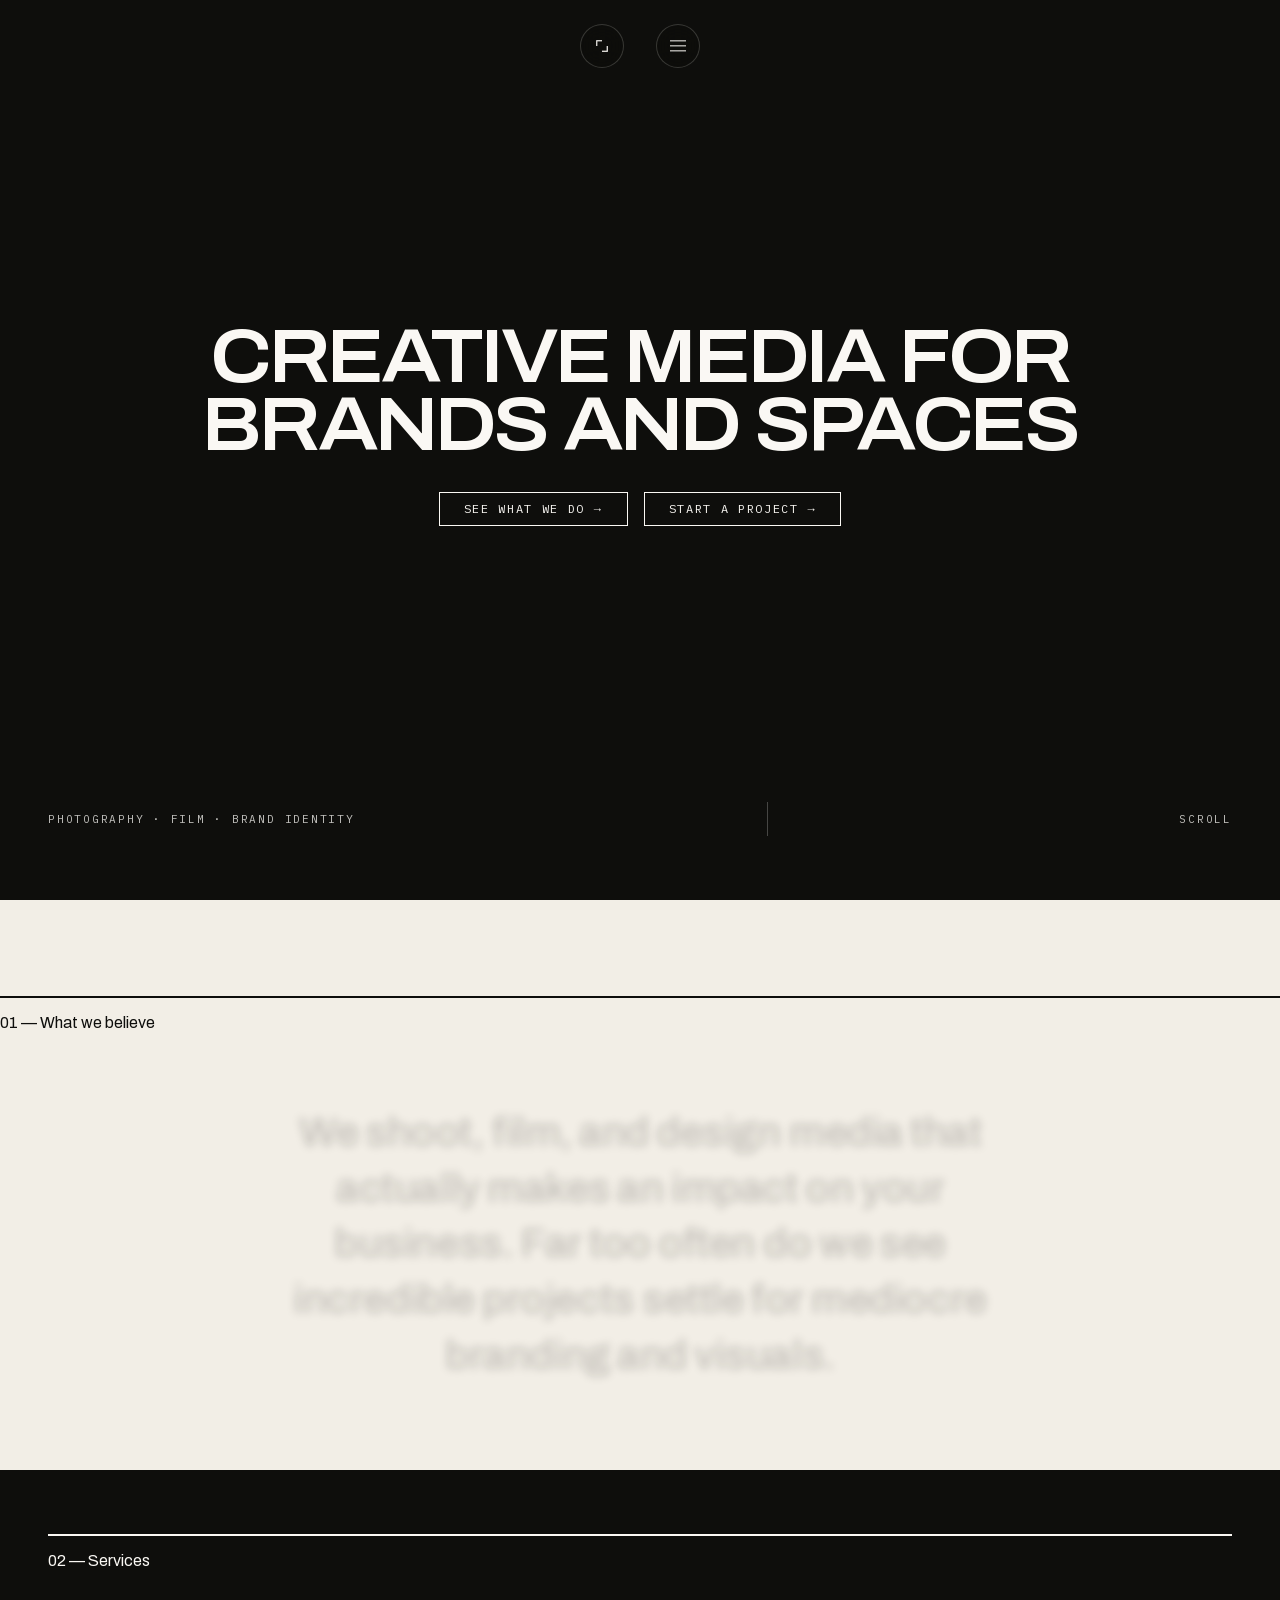
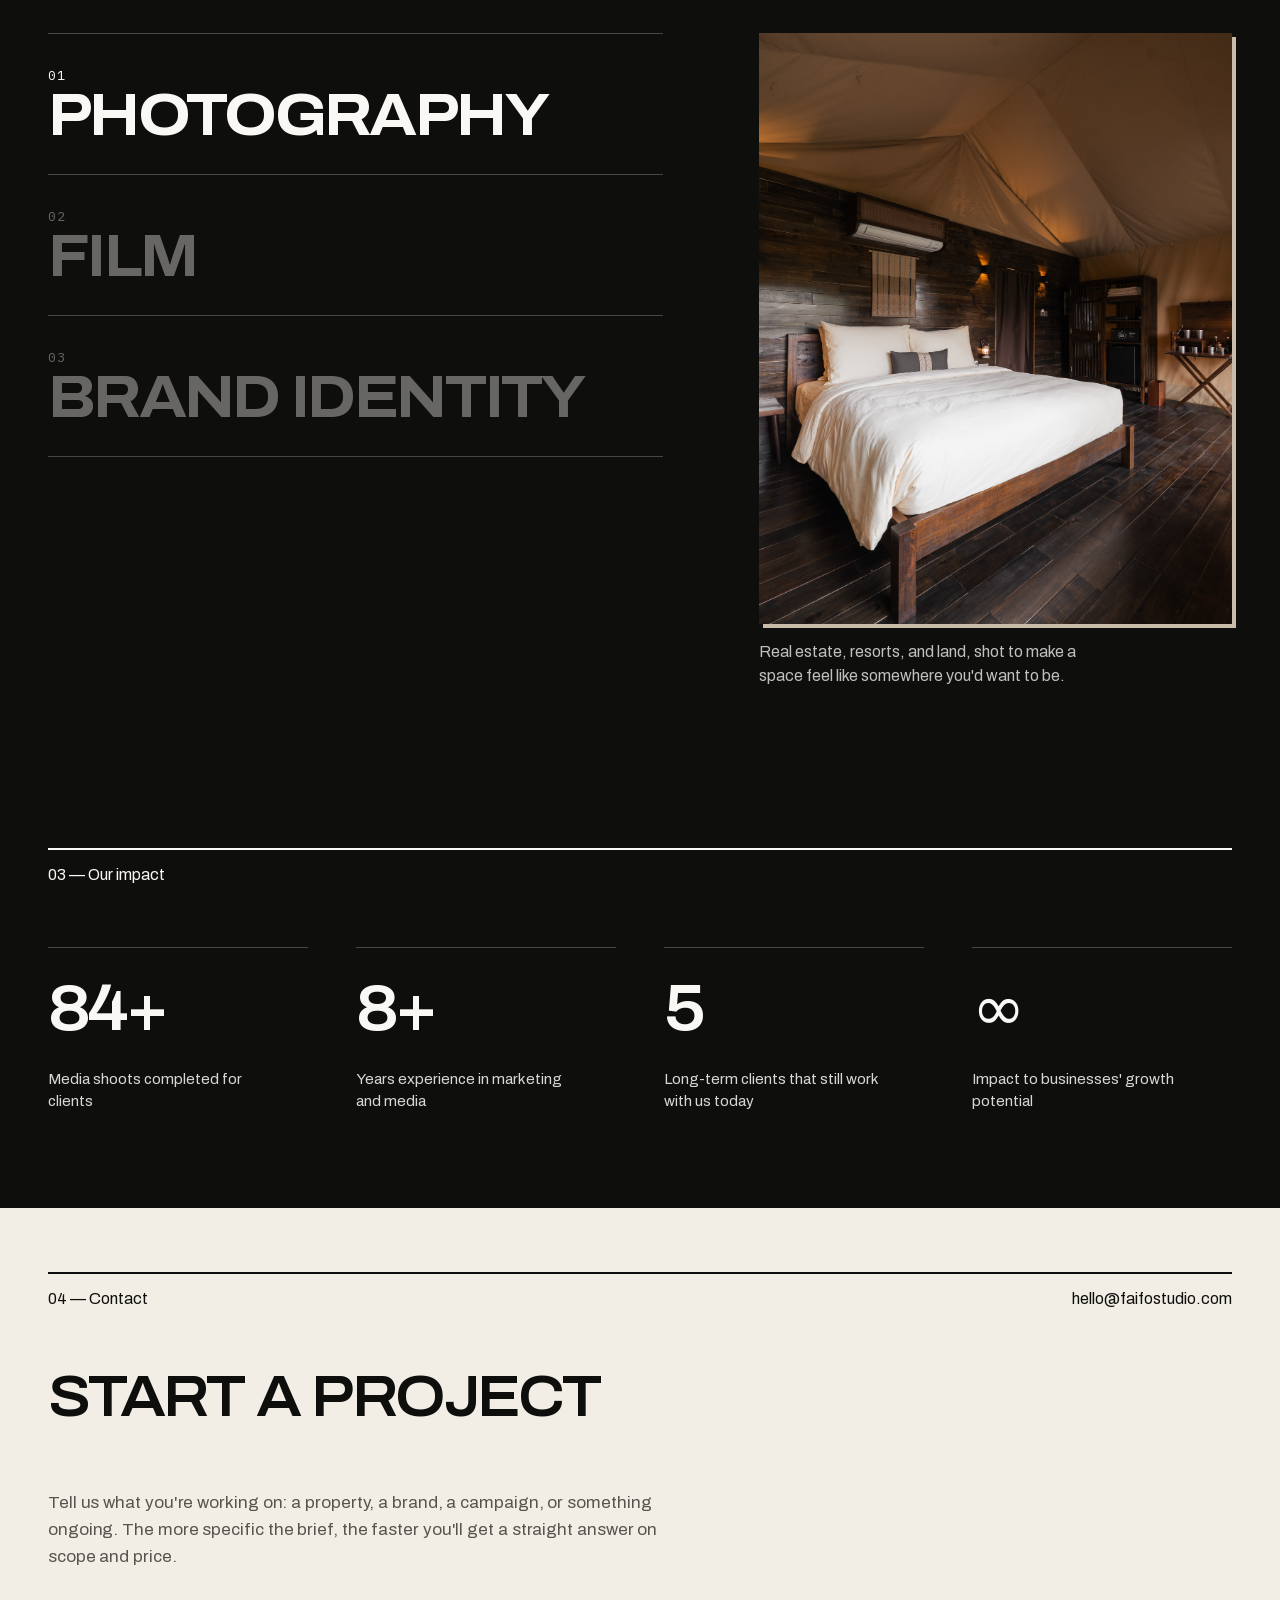
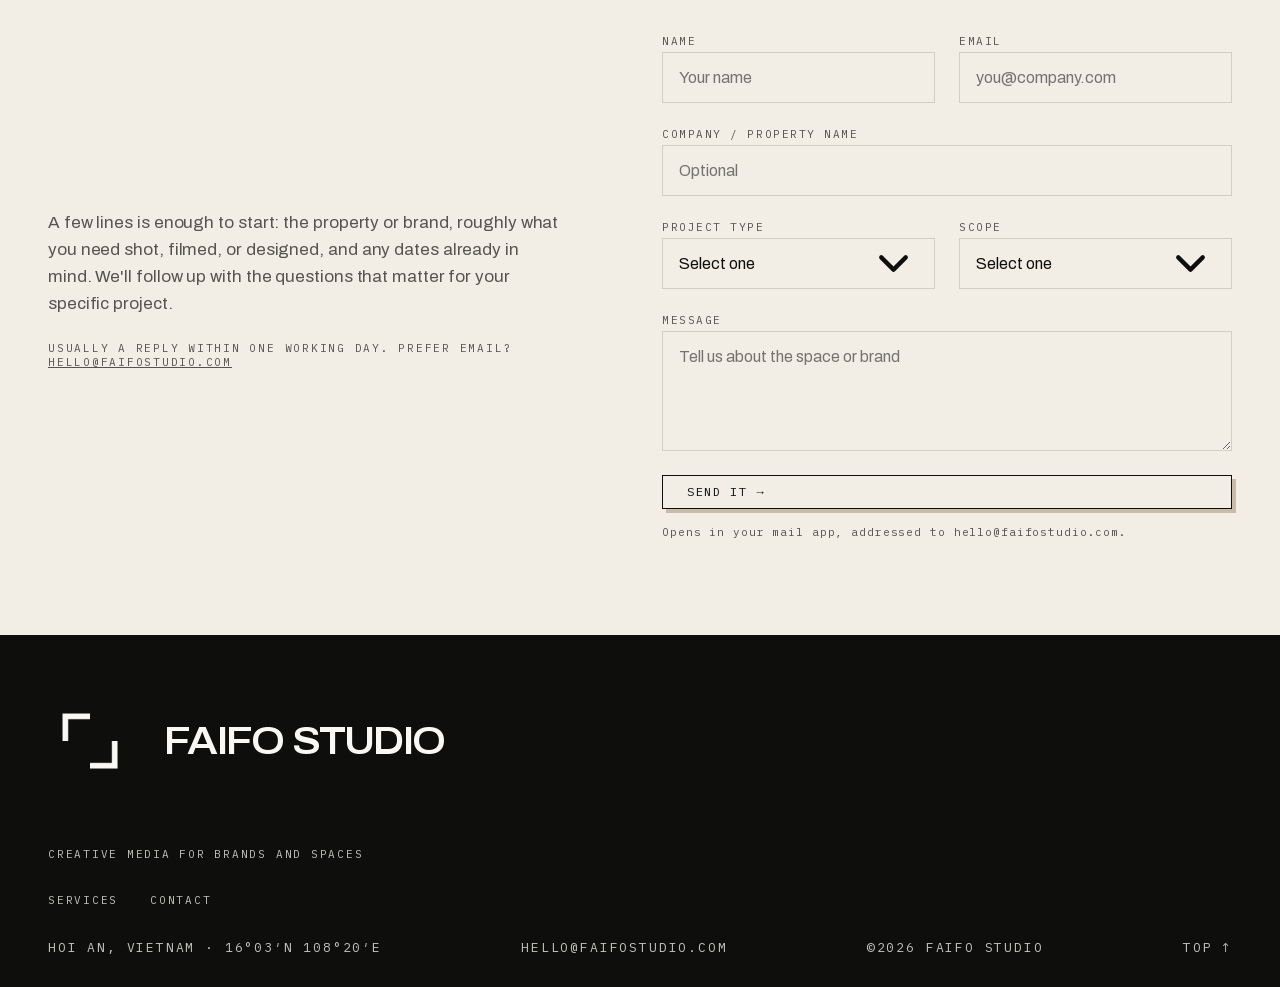
<file: index.html>
<!DOCTYPE html>
<html lang="en">
<head>
<!--
THESIS: A multidisciplinary creative studio's site should read like a working notebook, not a template: every panel carries a section number and plain, direct copy, and the one real case study gets real room to breathe.
OWN-WORLD: Ink #0E0E0C and bone #F2EEE6 grounds, Archivo display (wdth 112, -4.5% tracking, uppercase) over IBM Plex Mono meta, a two-corner crop-mark logo, radius 0, one 4px offset shadow on the whole site.
STORY: A hospitality brand or property developer sees what the studio actually does (photo, film, drone, brand), sees Auko as proof, sees how a project runs, then starts one.
FIRST VIEWPORT: Full-bleed Auko photograph, dark scrim rising from the base, meta bar top, headline "Creative media for brands and spaces" bottom-left, subhead + two CTAs bottom-right.
FORM: Restructured from a handoff doc (services, featured project, process, clients, testimonials, about, contact) laid over the existing brief-pinned Faifo Studio brand system — visual language unchanged, information architecture rebuilt.
FINISH: unreviewed and undocumented is unfinished; this build ends with the finish review, the verdict, and DESIGN.md.
-->
<meta charset="UTF-8">
<meta name="viewport" content="width=device-width, initial-scale=1.0">
<title>Faifo Studio — Creative media for brands and spaces</title>
<meta name="description" content="Faifo Studio is a Hoi An based creative studio: photography, film, and brand identity for hospitality brands and property developers.">
<link rel="icon" href="assets/logo/mark-ink.png">
<meta name="theme-color" content="#0E0E0C">
<link rel="stylesheet" href="css/tokens.css">
<link rel="stylesheet" href="css/base.css">
<link rel="stylesheet" href="css/style.css">
<script>
  // Runs before paint: decides once whether the fullscreen intro plays this
  // session. A blocked/unavailable sessionStorage or reduced-motion just
  // skips it — the default (no class) state is "no intro", never a stuck cover.
  try {
    if (!sessionStorage.getItem('faifo-intro-seen') && !window.matchMedia('(prefers-reduced-motion: reduce)').matches) {
      document.documentElement.classList.add('show-intro');
      sessionStorage.setItem('faifo-intro-seen', '1');
    }
  } catch (e) {}
</script>
</head>
<body>

<div class="intro" id="intro" aria-hidden="true">
  <div class="intro__mark">
    <img src="assets/logo/mark-nav.png" width="1024" height="1024" alt="">
    <span class="intro__word">Faifo Studio</span>
  </div>
</div>

<a class="skip-link" href="#main">Skip to content</a>

<header class="nav">
  <div class="nav__row">
    <a class="nav__brand" href="#top" aria-label="Faifo Studio, home">
      <img src="assets/logo/mark-nav.png" width="1024" height="1024" alt="">
    </a>
    <button class="nav__toggle" id="navToggle" aria-label="Open menu" aria-expanded="false" aria-controls="navPanel">
      <span class="nav__toggle-line nav__toggle-line--top" aria-hidden="true"></span>
      <span class="nav__toggle-line nav__toggle-line--mid" aria-hidden="true"></span>
      <span class="nav__toggle-line nav__toggle-line--bottom" aria-hidden="true"></span>
    </button>
  </div>
</header>

<div class="nav-panel" id="navPanel">
  <div class="nav__row" style="padding:0;">
    <span class="nav__brand"><img src="assets/logo/mark-nav.png" width="1024" height="1024" alt=""><span>Faifo Studio</span></span>
    <button class="nav-panel__close" id="navClose" aria-label="Close menu">
      <svg viewBox="0 0 16 16" fill="none" xmlns="http://www.w3.org/2000/svg"><path d="M2 2l12 12M14 2L2 14" stroke="currentColor" stroke-width="1.3"/></svg>
    </button>
  </div>
  <nav class="nav-panel__links" aria-label="Mobile">
    <a href="#services">Services</a>
    <a href="#contact">Contact</a>
  </nav>
  <span class="meta-sm" style="color:var(--ink-meta-on-ink)">Hoi An, Vietnam · hello@faifostudio.com</span>
</div>

<main id="main">

  <!-- Hero -->
  <section class="hero on-ink" id="top" aria-label="Introduction">
    <div class="hero__trail" id="heroTrail" aria-hidden="true"></div>
    <div class="hero__content">
      <div class="hero__body">
        <h1 class="h-display">Creative media for brands and spaces</h1>
        <div class="hero__ctas">
          <a class="btn" href="#services">See what we do →</a>
          <a class="btn" href="#contact">Start a project →</a>
        </div>
      </div>
    </div>
    <div class="hero__scroll meta-sm">
      <span>Photography · Film · Brand identity</span>
      <span class="scroll-mark" aria-hidden="true"></span>
      <span>Scroll</span>
    </div>
  </section>

  <!-- 01 — Statement -->
  <section class="statement on-bone" id="statement" aria-label="What we believe">
    <div class="wrap">
      <div class="meta-bar">
        <span>01 — What we believe</span>
      </div>
      <p class="statement__text" id="statementText"><span class="word">We</span> <span class="word">shoot,</span> <span class="word">film,</span> <span class="word">and</span> <span class="word">design</span> <span class="word">media</span> <span class="word">that</span> <span class="word">actually</span> <span class="word">makes</span> <span class="word">an</span> <span class="word">impact</span> <span class="word">on</span> <span class="word">your</span> <span class="word">business.</span> <span class="word">Far</span> <span class="word">too</span> <span class="word">often</span> <span class="word">do</span> <span class="word">we</span> <span class="word">see</span> <span class="word">incredible</span> <span class="word">projects</span> <span class="word">settle</span> <span class="word">for</span> <span class="word">mediocre</span> <span class="word">branding</span> <span class="word">and</span> <span class="word">visuals.</span></p>
    </div>
  </section>

  <!-- 02 — Services — vertical list, one title bold/active at a time; hover,
       click/tap, or keyboard focus swaps the companion photo (or, for
       Film, the Auko walkthrough video) and description on the
       right. Mobile has no hover, so every item stacks with its own media
       inline instead of depending on a state that touch can't trigger. -->
  <section class="section services2 on-ink hairline-top" id="services" aria-label="Services">
    <div class="wrap">
      <div class="meta-bar">
        <span>02 — Services</span>
      </div>

      <div class="services2__layout">
        <ul class="services2__list" id="servicesList">
          <li class="services2__item is-active" tabindex="0" role="button" aria-pressed="true"
              data-media="img" data-img="assets/photo/auko/lodge-canopy-01.jpg"
              data-desc="Real estate, resorts, and land, shot to make a space feel like somewhere you'd want to be.">
            <span class="services2__num">01</span>
            <h3 class="services2__name">Photography</h3>
            <p class="services2__desc-mobile">Real estate, resorts, and land, shot to make a space feel like somewhere you'd want to be.</p>
            <img class="services2__media-mobile" src="assets/photo/auko/lodge-canopy-01.jpg" alt="Canopy lodge interior, timber-panelled bed with warm lamplight" loading="lazy">
          </li>
          <li class="services2__item" tabindex="0" role="button" aria-pressed="false"
              data-media="video"
              data-desc="Property films, resort walkthroughs, and brand films, shot to be watched, not skipped.">
            <span class="services2__num">02</span>
            <h3 class="services2__name">Film</h3>
            <p class="services2__desc-mobile">Property films, resort walkthroughs, and brand films, shot to be watched, not skipped.</p>
            <img class="services2__media-mobile" src="assets/photo/auko/overview-02-dusk.jpg" alt="Aerial dusk view of the Auko lodge" loading="lazy">
          </li>
          <li class="services2__item" tabindex="0" role="button" aria-pressed="false"
              data-media="img" data-img="assets/photo/personal/mountain-window.jpg"
              data-desc="Logos, visual identity, and the guidelines that keep a brand looking like itself.">
            <span class="services2__num">03</span>
            <h3 class="services2__name">Brand identity</h3>
            <p class="services2__desc-mobile">Logos, visual identity, and the guidelines that keep a brand looking like itself.</p>
            <img class="services2__media-mobile" src="assets/photo/personal/mountain-window.jpg" alt="A mountain framed through a window opening, warm afternoon light" loading="lazy">
          </li>
        </ul>

        <div class="services2__preview">
          <div class="services2__frame">
            <img id="servicesPreviewImg" class="services2__media" src="assets/photo/auko/lodge-canopy-01.jpg" alt="">
            <video id="servicesPreviewVideo" class="services2__media is-hidden" muted loop playsinline preload="none" poster="assets/photo/auko/overview-02-dusk.jpg">
              <source src="assets/video/auko-walkthrough-web.mp4" type="video/mp4">
            </video>
          </div>
          <p class="services2__caption" id="servicesPreviewCaption">Real estate, resorts, and land, shot to make a space feel like somewhere you'd want to be.</p>
        </div>
      </div>
    </div>
  </section>

  <!-- 03 — Our impact -->
  <section class="section on-ink hairline-top" id="impact" aria-label="Our impact">
    <div class="wrap">
      <div class="meta-bar">
        <span>03 — Our impact</span>
      </div>
      <div class="impact-grid">
        <div class="impact-item reveal">
          <span class="impact-item__num" data-count-to="100" data-suffix="+">0</span>
          <p class="impact-item__label">Media shoots completed for clients</p>
        </div>
        <div class="impact-item reveal">
          <span class="impact-item__num" data-count-to="9" data-suffix="+">0</span>
          <p class="impact-item__label">Years experience in marketing and media</p>
        </div>
        <div class="impact-item reveal">
          <span class="impact-item__num" data-count-to="6" data-suffix="">0</span>
          <p class="impact-item__label">Long-term clients that still work with us today</p>
        </div>
        <div class="impact-item reveal">
          <span class="impact-item__num impact-item__num--symbol">∞</span>
          <p class="impact-item__label">Impact to businesses' growth potential</p>
        </div>
      </div>
    </div>
  </section>

  <!-- 04 — Contact -->
  <section class="section on-bone" id="contact" aria-label="Contact">
    <div class="wrap">
      <div class="meta-bar">
        <span>04 — Contact</span>
        <span>hello@faifostudio.com</span>
      </div>
      <div class="section-head reveal">
        <h2 class="h-section">Start a project</h2>
        <p class="body-text" style="color:var(--ink-meta-on-bone)">Tell us what you're working on: a property, a brand, a campaign, or something ongoing. The more specific the brief, the faster you'll get a straight answer on scope and price.</p>
      </div>

      <div class="enquire__row reveal">
        <div class="enquire__copy">
          <p class="body-text" style="color:var(--ink-meta-on-bone)">A few lines is enough to start: the property or brand, roughly what you need shot, filmed, or designed, and any dates already in mind. We'll follow up with the questions that matter for your specific project.</p>
          <p class="meta-sm" style="color:var(--ink-meta-on-bone)">Usually a reply within one working day. Prefer email? <a href="mailto:hello@faifostudio.com" style="text-decoration:underline">hello@faifostudio.com</a></p>
        </div>

        <form id="enquireForm" class="enquire__form" novalidate>
          <div class="grid-12" style="gap:var(--sp-5); margin-bottom: var(--sp-5);">
            <div class="field" style="grid-column: span 6;">
              <label for="f-name">Name</label>
              <input id="f-name" name="name" type="text" required autocomplete="name" placeholder="Your name">
            </div>
            <div class="field" style="grid-column: span 6;">
              <label for="f-email">Email</label>
              <input id="f-email" name="email" type="email" required autocomplete="email" spellcheck="false" placeholder="you@company.com">
            </div>
            <div class="field" style="grid-column: span 12;">
              <label for="f-company">Company / property name</label>
              <input id="f-company" name="company" type="text" autocomplete="organization" placeholder="Optional">
            </div>
            <div class="field" style="grid-column: span 6;">
              <label for="f-type">Project type</label>
              <select id="f-type" name="projectType">
                <option value="">Select one</option>
                <option>Photography</option>
                <option>Film</option>
                <option>Brand identity</option>
                <option>Something else</option>
              </select>
            </div>
            <div class="field" style="grid-column: span 6;">
              <label for="f-scope">Scope</label>
              <select id="f-scope" name="scope">
                <option value="">Select one</option>
                <option>A single shoot</option>
                <option>A full project package</option>
                <option>Ongoing / retainer</option>
                <option>Not sure yet</option>
              </select>
            </div>
            <div class="field" style="grid-column: span 12;">
              <label for="f-message">Message</label>
              <textarea id="f-message" name="message" required placeholder="Tell us about the space or brand"></textarea>
            </div>
          </div>
          <button class="btn is-primary" type="submit">Send it →</button>
          <p class="form-note" id="formStatus" role="status" aria-live="polite" style="margin-top:var(--sp-4)">Opens in your mail app, addressed to hello@faifostudio.com.</p>
        </form>
      </div>
    </div>
  </section>

</main>

<footer class="footer on-ink hairline-top">
  <div class="wrap">
    <div class="footer__mark">
      <img src="assets/logo/mark-nav.png" width="1024" height="1024" alt="Faifo Studio mark">
      <span class="h-section" style="font-size:clamp(1.8rem,3vw,3.2rem)">Faifo studio</span>
    </div>
    <p class="meta-sm" style="color:var(--ink-meta-on-ink); margin-bottom:var(--sp-6)">Creative media for brands and spaces</p>
    <nav class="footer__nav meta-sm" style="display:flex; gap:var(--sp-6); margin-bottom:var(--sp-6)" aria-label="Footer">
      <a href="#services">Services</a>
      <a href="#contact">Contact</a>
    </nav>
    <div class="footer__row meta">
      <span>Hoi An, Vietnam · 16°03′N 108°20′E</span>
      <a href="mailto:hello@faifostudio.com">hello@faifostudio.com</a>
      <span>©2026 Faifo Studio</span>
      <a class="back-top" href="#top">Top ↑</a>
    </div>
  </div>
</footer>

<script src="js/main.js"></script>
</body>
</html>
</file>
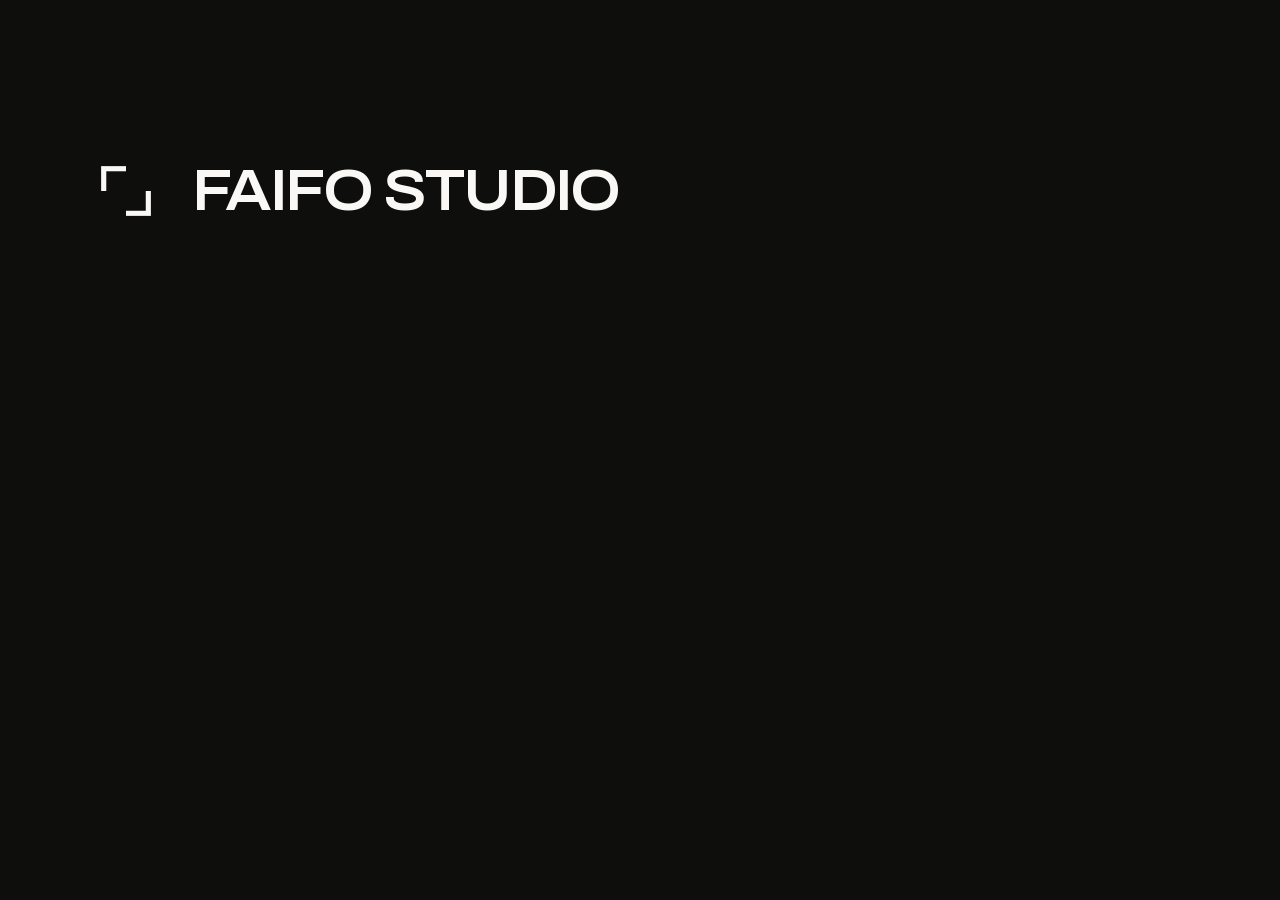
<file: assets/social/linkedin-company-banner.html>
<!DOCTYPE html>
<html lang="en">
<head>
<meta charset="UTF-8">
<title>Faifo Studio — LinkedIn company banner</title>
<link rel="stylesheet" href="../../css/tokens.css">
<style>
  * { margin: 0; padding: 0; box-sizing: border-box; }
  html, body { width: 2256px; height: 382px; overflow: hidden; }
  body {
    background: var(--ink-900);
    display: flex;
    align-items: center;
    justify-content: space-between;
    padding: 0 88px;
    font-family: var(--font-grotesk);
  }
  .brand { display: flex; align-items: center; gap: 28px; }
  .brand img { width: 76px; height: 76px; }
  .brand span {
    font-family: var(--font-grotesk);
    font-weight: 600;
    font-variation-settings: 'wdth' 112;
    letter-spacing: var(--tracking-display);
    text-transform: uppercase;
    color: var(--bone-50);
    font-size: 58px;
    line-height: 1;
  }
  .slogan {
    text-align: right;
    font-family: var(--font-grotesk);
    font-weight: 600;
    font-variation-settings: 'wdth' 112;
    letter-spacing: -0.03em;
    text-transform: uppercase;
    color: var(--bone-50);
    font-size: 46px;
    line-height: 1.05;
    max-width: 1240px;
  }
</style>
</head>
<body>
  <div class="brand">
    <img src="../logo/mark-nav.png" alt="">
    <span>Faifo Studio</span>
  </div>
  <div class="slogan">Creative media for<br>brands and spaces.</div>
</body>
</html>
</file>
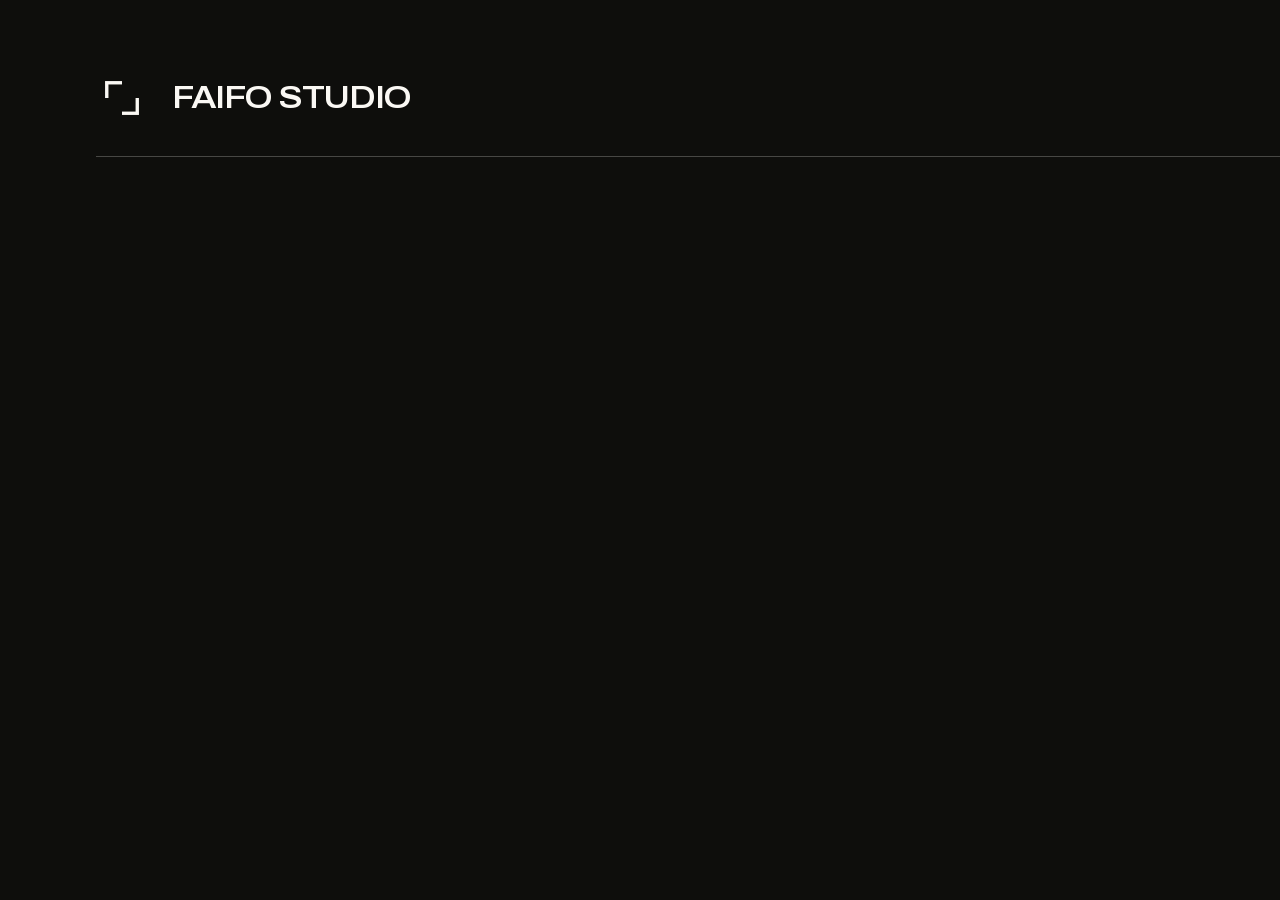
<file: assets/social/linkedin-personal-banner.html>
<!DOCTYPE html>
<html lang="en">
<head>
<meta charset="UTF-8">
<title>Faifo Studio — LinkedIn personal banner</title>
<link rel="stylesheet" href="../../css/tokens.css">
<style>
  * { margin: 0; padding: 0; box-sizing: border-box; }
  html, body { width: 3168px; height: 792px; overflow: hidden; }
  body {
    background: var(--ink-900);
    font-family: var(--font-grotesk);
    display: flex;
    flex-direction: column;
  }

  .top-row {
    flex: none;
    margin: 72px 96px 0;
    display: flex;
    align-items: center;
    gap: 24px;
    padding-bottom: 32px;
    border-bottom: 1px solid var(--ink-line-on-ink);
  }
  .top-row img { width: 52px; height: 52px; }
  .top-row span {
    font-family: var(--font-grotesk);
    font-weight: 600;
    font-variation-settings: 'wdth' 112;
    letter-spacing: var(--tracking-display);
    text-transform: uppercase;
    color: var(--bone-50);
    font-size: 32px;
    line-height: 1;
  }

  .headline-wrap {
    flex: 1;
    display: flex;
    align-items: center;
    justify-content: flex-end;
    margin: 0 96px;
  }
  .headline-wrap h1 {
    font-family: var(--font-grotesk);
    font-weight: 600;
    font-variation-settings: 'wdth' 112;
    letter-spacing: -0.05em;
    line-height: .94;
    text-transform: uppercase;
    color: var(--bone-50);
    font-size: 122px;
    text-align: right;
  }
</style>
</head>
<body>
  <div class="top-row">
    <img src="../logo/mark-nav.png" alt="">
    <span>Faifo Studio</span>
  </div>

  <div class="headline-wrap">
    <h1>Creative media for<br>brands and spaces.</h1>
  </div>
</body>
</html>
</file>
<file: css/tokens.css>
/* Faifo Studio — design tokens
   Source: brand guidelines, Edition 01 (Aug.10.26) */

@font-face {
  font-family: 'Archivo';
  font-style: normal;
  font-weight: 300 900;
  font-stretch: 62% 125%;
  font-display: swap;
  src: url("../assets/fonts/archivo-latin.woff2") format('woff2');
  unicode-range: U+0000-00FF, U+0131, U+0152-0153, U+02BB-02BC, U+2000-206F, U+2074, U+20AC, U+2122, U+2191, U+2193, U+2212, U+2215, U+FEFF, U+FFFD;
}
@font-face {
  font-family: 'Archivo';
  font-style: normal;
  font-weight: 300 900;
  font-stretch: 62% 125%;
  font-display: swap;
  src: url("../assets/fonts/archivo-latin-ext.woff2") format('woff2');
  unicode-range: U+0100-02BA, U+02BD-02C5, U+02C7-02CC, U+02CE-02D7, U+02DD-02FF, U+0304, U+0308, U+0329, U+1D00-1DBF, U+1E00-1E9F, U+1EF2-1EFF, U+2020, U+20A0-20AB, U+20AD-20C0, U+2113, U+2C60-2C7F, U+A720-A7FF;
}
@font-face {
  font-family: 'Archivo';
  font-style: normal;
  font-weight: 300 900;
  font-stretch: 62% 125%;
  font-display: swap;
  src: url("../assets/fonts/archivo-vietnamese.woff2") format('woff2');
  unicode-range: U+0102-0103, U+0110-0111, U+0128-0129, U+0168-0169, U+01A0-01A1, U+01AF-01B0, U+0300-0301, U+0303-0304, U+0308-0309, U+0323, U+0329, U+1EA0-1EF9, U+20AB;
}

@font-face {
  font-family: 'IBM Plex Mono';
  font-style: normal;
  font-weight: 400;
  font-display: swap;
  src: url("../assets/fonts/plex-mono-400-latin.woff2") format('woff2');
  unicode-range: U+0000-00FF, U+0131, U+0152-0153, U+02BB-02BC, U+2000-206F, U+2074, U+20AC, U+2122, U+2191, U+2193, U+2212, U+2215, U+FEFF, U+FFFD;
}
@font-face {
  font-family: 'IBM Plex Mono';
  font-style: normal;
  font-weight: 400;
  font-display: swap;
  src: url("../assets/fonts/plex-mono-400-latin-ext.woff2") format('woff2');
  unicode-range: U+0100-02BA, U+02BD-02C5, U+02C7-02CC, U+02CE-02D7, U+02DD-02FF, U+0304, U+0308, U+0329, U+1D00-1DBF, U+1E00-1E9F, U+1EF2-1EFF, U+2020, U+20A0-20AB, U+20AD-20C0, U+2113, U+2C60-2C7F, U+A720-A7FF;
}
@font-face {
  font-family: 'IBM Plex Mono';
  font-style: normal;
  font-weight: 400;
  font-display: swap;
  src: url("../assets/fonts/plex-mono-400-vietnamese.woff2") format('woff2');
  unicode-range: U+0102-0103, U+0110-0111, U+0128-0129, U+0168-0169, U+01A0-01A1, U+01AF-01B0, U+0300-0301, U+0303-0304, U+0308-0309, U+0323, U+0329, U+1EA0-1EF9, U+20AB;
}
@font-face {
  font-family: 'IBM Plex Mono';
  font-style: normal;
  font-weight: 500;
  font-display: swap;
  src: url("../assets/fonts/plex-mono-500-latin.woff2") format('woff2');
  unicode-range: U+0000-00FF, U+0131, U+0152-0153, U+02BB-02BC, U+2000-206F, U+2074, U+20AC, U+2122, U+2191, U+2193, U+2212, U+2215, U+FEFF, U+FFFD;
}
@font-face {
  font-family: 'IBM Plex Mono';
  font-style: normal;
  font-weight: 500;
  font-display: swap;
  src: url("../assets/fonts/plex-mono-500-latin-ext.woff2") format('woff2');
  unicode-range: U+0100-02BA, U+02BD-02C5, U+02C7-02CC, U+02CE-02D7, U+02DD-02FF, U+0304, U+0308, U+0329, U+1D00-1DBF, U+1E00-1E9F, U+1EF2-1EFF, U+2020, U+20A0-20AB, U+20AD-20C0, U+2113, U+2C60-2C7F, U+A720-A7FF;
}
@font-face {
  font-family: 'IBM Plex Mono';
  font-style: normal;
  font-weight: 500;
  font-display: swap;
  src: url("../assets/fonts/plex-mono-500-vietnamese.woff2") format('woff2');
  unicode-range: U+0102-0103, U+0110-0111, U+0128-0129, U+0168-0169, U+01A0-01A1, U+01AF-01B0, U+0300-0301, U+0303-0304, U+0308-0309, U+0323, U+0329, U+1EA0-1EF9, U+20AB;
}
@font-face {
  font-family: 'IBM Plex Mono';
  font-style: normal;
  font-weight: 600;
  font-display: swap;
  src: url("../assets/fonts/plex-mono-600-latin.woff2") format('woff2');
  unicode-range: U+0000-00FF, U+0131, U+0152-0153, U+02BB-02BC, U+2000-206F, U+2074, U+20AC, U+2122, U+2191, U+2193, U+2212, U+2215, U+FEFF, U+FFFD;
}
@font-face {
  font-family: 'IBM Plex Mono';
  font-style: normal;
  font-weight: 600;
  font-display: swap;
  src: url("../assets/fonts/plex-mono-600-latin-ext.woff2") format('woff2');
  unicode-range: U+0100-02BA, U+02BD-02C5, U+02C7-02CC, U+02CE-02D7, U+02DD-02FF, U+0304, U+0308, U+0329, U+1D00-1DBF, U+1E00-1E9F, U+1EF2-1EFF, U+2020, U+20A0-20AB, U+20AD-20C0, U+2113, U+2C60-2C7F, U+A720-A7FF;
}
@font-face {
  font-family: 'IBM Plex Mono';
  font-style: normal;
  font-weight: 600;
  font-display: swap;
  src: url("../assets/fonts/plex-mono-600-vietnamese.woff2") format('woff2');
  unicode-range: U+0102-0103, U+0110-0111, U+0128-0129, U+0168-0169, U+01A0-01A1, U+01AF-01B0, U+0300-0301, U+0303-0304, U+0308-0309, U+0323, U+0329, U+1EA0-1EF9, U+20AB;
}

:root {
  /* Color — paper, ink, two earths, one signal */
  --ink-900: #0E0E0C;
  --bone-100: #F2EEE6;
  --bone-50: #FAF8F4;   /* foreground-on-ink / lightest paper */
  --bone-200: #E7E0D4;  /* sunken */
  --sand-300: #C9BCA8;  /* fill */
  --clay-500: #9C8465;  /* accent type */
  --green-600: #14653A; /* signal — availability only */
  --rust-700: #9A3412;  /* destructive / error only, never decorative */

  --ink-meta-on-ink: rgba(250, 248, 244, .76);
  --ink-line-on-ink: rgba(250, 248, 244, .24);
  --ink-body-on-ink: rgba(250, 248, 244, .86);
  --ink-meta-on-bone: #55544E;
  --ink-line-on-bone: rgba(14, 14, 12, .14);

  /* Type */
  --font-grotesk: 'Archivo', system-ui, sans-serif;
  --font-mono: 'IBM Plex Mono', ui-monospace, monospace;

  --tracking-display: -0.045em;
  --tracking-heading: -0.02em;
  --tracking-meta: 0.14em;

  /* Grid — 12 columns, 16px gutter, 1440 max, page margin 24 rising to 48 */
  --grid-max: 1440px;
  --grid-gutter: 16px;
  --page-margin: 24px;

  /* Spacing scale — 2px rooted */
  --sp-1: 2px;  --sp-2: 4px;  --sp-3: 8px;  --sp-4: 16px; --sp-5: 24px;
  --sp-6: 32px; --sp-7: 48px; --sp-8: 64px; --sp-9: 96px; --sp-10: 128px;

  /* Surfaces */
  --radius: 0;
  --shadow-offset: 4px 4px 0 var(--sand-300);
  --ease-standard: cubic-bezier(.2, 0, .2, 1);
  --motion-hover: 110ms;
  --motion-panel: 220ms;
}

@media (min-width: 1024px) {
  :root { --page-margin: 48px; }
}

/* Tracking is size-specific, not one ratio for every scale of type: tighten further
   once the display clamp is near its largest rendered size. */
@media (min-width: 1400px) {
  :root { --tracking-display: -0.06em; }
}
</file>
<file: css/base.css>
/* Reset + browser surfaces, themed from the palette rather than left to defaults */

*, *::before, *::after { box-sizing: border-box; margin: 0; padding: 0; }

html { -webkit-text-size-adjust: 100%; }

@media (prefers-reduced-motion: reduce) {
  html { scroll-behavior: auto; }
  *, *::before, *::after { animation-duration: 0.01ms !important; animation-iteration-count: 1 !important; transition-duration: 0.01ms !important; }
}

body {
  font-family: var(--font-grotesk);
  background: var(--bone-100);
  color: var(--ink-900);
  font-variation-settings: 'wdth' 100;
  -webkit-font-smoothing: antialiased;
  text-rendering: optimizeLegibility;
}

img { display: block; max-width: 100%; }
a { color: inherit; text-decoration: none; }
button { font: inherit; color: inherit; background: none; border: 0; cursor: pointer; }
a, button { touch-action: manipulation; }

/* Selection */
::selection { background: var(--ink-900); color: var(--bone-50); }
.on-ink ::selection { background: var(--bone-50); color: var(--ink-900); }

/* Caret */
input, textarea { caret-color: var(--clay-500); }

/* Focus ring — 2px solid, offset, themed */
:focus-visible {
  outline: 2px solid var(--ink-900);
  outline-offset: 2px;
}
.on-ink :focus-visible { outline-color: var(--bone-50); }

/* Scrollbar */
html { scrollbar-width: thin; scrollbar-color: var(--sand-300) var(--bone-100); }
::-webkit-scrollbar { width: 10px; height: 10px; }
::-webkit-scrollbar-track { background: var(--bone-100); }
::-webkit-scrollbar-thumb { background: var(--sand-300); border: 2px solid var(--bone-100); }
::-webkit-scrollbar-thumb:hover { background: var(--clay-500); }

/* Tabular numerals for meta/data */
.mono, [data-num] { font-variant-numeric: tabular-nums; }

/* Skip link */
.skip-link {
  position: absolute;
  left: 12px;
  top: -60px;
  background: var(--bone-50);
  color: var(--ink-900);
  padding: 10px 16px;
  font-family: var(--font-mono);
  font-size: .75rem;
  letter-spacing: .1em;
  text-transform: uppercase;
  z-index: 100;
  transition: top 150ms ease;
}
.skip-link:focus { top: 12px; }
</file>
<file: css/style.css>
/* Faifo Studio — layout and components
   Grounds: ink (#0E0E0C) for film-led pages, bone (#F2EEE6) for print/forms — alternated section by section. */

/* ---------- type ---------- */

.h-display {
  font-family: var(--font-grotesk);
  font-weight: 600;
  font-variation-settings: 'wdth' 112;
  letter-spacing: var(--tracking-display);
  line-height: .9;
  text-transform: uppercase;
  font-size: clamp(2.75rem, 3.4vw + 2rem, 7.4rem);
  text-wrap: balance;
  /* A single long word in a narrow mobile caption has nowhere to wrap and
     silently overflows past whatever ancestor is clipping it — ch-based
     max-widths only approximate real glyph width for this font. Let it
     break mid-word as a last resort instead of disappearing past the edge. */
  overflow-wrap: break-word;
}

.h-section {
  font-family: var(--font-grotesk);
  font-weight: 600;
  font-variation-settings: 'wdth' 112;
  letter-spacing: var(--tracking-display);
  line-height: .94;
  text-transform: uppercase;
  font-size: clamp(2.25rem, 2.6vw + 1.5rem, 4.6rem);
  text-wrap: balance;
}

.h-card {
  font-family: var(--font-grotesk);
  font-weight: 600;
  font-variation-settings: 'wdth' 112;
  letter-spacing: -.035em;
  text-transform: uppercase;
  font-size: clamp(1.5rem, 1.4vw + 1rem, 2.1rem);
}

.lead {
  font-size: clamp(1.1rem, .5vw + 1rem, 1.375rem);
  line-height: 1.5;
  letter-spacing: -.005em;
  text-wrap: pretty;
  max-width: 46ch;
}

.body-text {
  font-size: 1.0625rem;
  line-height: 1.6;
  letter-spacing: -.005em;
  max-width: 64ch;
}

.meta {
  font-family: var(--font-mono);
  font-size: .8125rem;
  letter-spacing: var(--tracking-meta);
  text-transform: uppercase;
}

.meta-sm {
  font-family: var(--font-mono);
  font-size: .6875rem;
  letter-spacing: .16em; /* smaller than .meta — needs relatively more open tracking to stay legible */
  text-transform: uppercase;
}

/* ---------- grounds ---------- */

.on-ink { background: var(--ink-900); color: var(--bone-50); }
.on-bone { background: var(--bone-100); color: var(--ink-900); }
.on-ink .meta, .on-ink .meta-sm { color: var(--ink-meta-on-ink); }
.on-bone .meta, .on-bone .meta-sm { color: var(--ink-meta-on-bone); }
.on-ink .hairline-top { border-top: 1px solid var(--ink-line-on-ink); }
.on-bone .hairline-top { border-top: 1px solid var(--ink-line-on-bone); }

/* ---------- layout ---------- */

.section {
  padding: var(--sp-8) var(--page-margin) var(--sp-9);
}

.section-tight { padding: var(--sp-7) var(--page-margin); }

.wrap {
  max-width: var(--grid-max);
  margin-inline: auto;
}

.meta-bar {
  display: flex;
  justify-content: space-between;
  align-items: baseline;
  gap: var(--sp-4);
  border-top: 2px solid currentColor;
  padding-top: var(--sp-4);
  margin-bottom: var(--sp-8);
}

.grid-12 {
  display: grid;
  grid-template-columns: repeat(12, minmax(0, 1fr));
  gap: var(--grid-gutter);
}
.grid-12 > * { min-width: 0; }

/* Anchor targets land clear of the sticky nav instead of flush under it */
[id] { scroll-margin-top: 88px; }

/* ---------- nav — minimal floating mark + burger, not a bar ---------- */
/* Two independent frosted circles rather than a full-width bar: legible over
   any ground (ink, bone, or the Services panels' own photography/video)
   without claiming a strip of the page the way a sticky bar would. */

.nav {
  position: fixed;
  top: 0; left: 0; right: 0;
  z-index: 40;
  pointer-events: none;
}

.nav__row {
  max-width: var(--grid-max);
  margin-inline: auto;
  display: flex;
  align-items: center;
  justify-content: space-between;
  padding: var(--sp-5) var(--page-margin);
}
/* Scoped to the main header specifically, not .nav-panel's own internal row
   (same class, different context — wordmark-left/close-right there needs to
   stay space-between, same reasoning as the earlier .nav__brand scoping bug). */
.nav .nav__row { justify-content: center; gap: var(--sp-6); }

/* Scoped to .nav specifically — .nav-panel reuses the .nav__brand class for
   its own, differently-shaped logo+wordmark header and must not inherit
   this circular icon-button treatment. */
.nav .nav__brand, .nav__toggle {
  pointer-events: auto;
  flex: none;
  width: 44px; height: 44px;
  border-radius: 50%;
  display: flex; align-items: center; justify-content: center;
  background: rgba(14, 14, 12, .4);
  backdrop-filter: blur(14px) saturate(160%);
  -webkit-backdrop-filter: blur(14px) saturate(160%);
  border: 1px solid rgba(250, 248, 244, .18);
  color: var(--bone-50);
}
@media (prefers-reduced-transparency: reduce) {
  .nav .nav__brand, .nav__toggle { background: var(--ink-900); backdrop-filter: none; -webkit-backdrop-filter: none; }
}

.nav .nav__brand img { width: 18px; height: 18px; }

/* Instant press feedback — respond on the down-stroke, not on release */
.nav__toggle, .nav-panel__close, .nav__brand, .back-top {
  transition: transform 100ms ease-out;
}
.nav__toggle:active, .nav-panel__close:active, .nav__brand:active, .back-top:active {
  transform: scale(.94);
}

/* Hamburger-to-X morph — three independent bars, not an icon swap */
.nav__toggle { position: relative; }
.nav__toggle-line {
  position: absolute;
  left: 50%; top: 50%;
  width: 16px; height: 1.3px;
  background: currentColor;
  transform: translate(-50%, -50%);
  transition: transform 320ms var(--ease-standard), opacity 320ms var(--ease-standard);
}
.nav__toggle-line--top { transform: translate(-50%, calc(-50% - 5px)); }
.nav__toggle-line--bottom { transform: translate(-50%, calc(-50% + 5px)); }
.nav__toggle[aria-expanded="true"] .nav__toggle-line--top { transform: translate(-50%, -50%) rotate(45deg); }
.nav__toggle[aria-expanded="true"] .nav__toggle-line--mid { opacity: 0; }
.nav__toggle[aria-expanded="true"] .nav__toggle-line--bottom { transform: translate(-50%, -50%) rotate(-45deg); }

/* ---------- buttons / tags ---------- */

.btn {
  font-family: var(--font-mono);
  font-size: .75rem;
  letter-spacing: var(--tracking-meta);
  text-transform: uppercase;
  padding: var(--sp-3) var(--sp-5);
  border: 1px solid currentColor;
  display: inline-flex;
  align-items: center;
  gap: var(--sp-3);
  transition: background var(--motion-hover) var(--ease-standard), color var(--motion-hover) var(--ease-standard), transform var(--motion-hover) var(--ease-standard);
}
.on-ink .btn:hover, .on-ink .btn:focus-visible { background: var(--bone-50); color: var(--ink-900); }
.on-bone .btn:hover, .on-bone .btn:focus-visible { background: var(--ink-900); color: var(--bone-50); }
.btn:hover, .btn:focus-visible { transform: translateY(-1px); }
.btn:active { transform: translateY(1px); transition-duration: 80ms; }

.tag {
  font-family: var(--font-mono);
  font-size: .6875rem;
  letter-spacing: var(--tracking-meta);
  text-transform: uppercase;
  padding: var(--sp-2) var(--sp-4);
  border-radius: 999px;
  border: 1px solid currentColor;
}
.tag.is-signal { color: var(--green-600); border-color: var(--green-600); }

/* ---------- hero ---------- */

.hero {
  position: relative;
  min-height: 100dvh;
  display: flex;
  flex-direction: column;
  justify-content: space-between;
  padding: var(--sp-7) var(--page-margin) var(--sp-8);
  color: var(--bone-50);
  background: var(--ink-900);
  overflow: hidden;
}

.hero__content { position: relative; z-index: 2; max-width: var(--grid-max); margin-inline: auto; width: 100%; flex: 1; display: flex; flex-direction: column; justify-content: space-between; }

.hero__top { display: flex; justify-content: space-between; }

/* Cursor trail — desktop/mouse only (gated in JS behind hover+fine-pointer
   and reduced-motion). Sits above the hero background, below the copy. */
.hero__trail { position: absolute; inset: 0; z-index: 1; pointer-events: none; }
.hero__trail-img {
  position: absolute;
  top: 0; left: 0;
  width: 220px;
  height: 280px;
  object-fit: cover;
  opacity: 0;
  transform: translate(-50%, -50%) scale(0.92);
  transition: opacity 260ms var(--ease-standard), transform 420ms var(--ease-standard);
  box-shadow: 4px 4px 0 var(--ink-900);
}
.hero__trail-img.is-in { opacity: 1; transform: translate(-50%, -50%) scale(1); }
.hero__trail-img.is-out { opacity: 0; transform: translate(-50%, -50%) scale(0.96); }

@media (max-width: 860px), (hover: none), (pointer: coarse) {
  .hero__trail { display: none; }
}

.hero__body {
  display: flex;
  flex-direction: column;
  align-items: center;
  text-align: center;
  gap: var(--sp-6);
  margin: auto 0;
}
.hero__body .h-display { max-width: 20ch; }
.hero__body .hero__ctas { margin-top: 0; }

.hero__scroll {
  position: relative;
  z-index: 2;
  display: flex;
  justify-content: space-between;
  align-items: center;
  max-width: var(--grid-max);
  margin-inline: auto;
  width: 100%;
  color: var(--ink-meta-on-ink);
}

.scroll-mark { width: 1px; height: 34px; background: var(--ink-line-on-ink); position: relative; overflow: hidden; }
.scroll-mark::after {
  content: ""; position: absolute; left: 0; top: -100%; width: 100%; height: 100%;
  background: var(--bone-50);
  animation: scrollrun 2.2s var(--ease-standard) infinite;
}
@keyframes scrollrun { to { top: 100%; } }

/* ---------- statement — scroll-scrubbed word reveal ---------- */
/* Default state is fully lit (every .word at opacity:1) — this is the no-JS
   and reduced-motion baseline, a plainly readable paragraph. main.js only
   dims words in via inline opacity once it confirms motion is allowed, so a
   script failure never leaves the statement stuck half-legible. */

.statement { padding-block: var(--sp-9); }
.statement__text {
  font-family: var(--font-grotesk);
  font-weight: 500;
  letter-spacing: -.01em;
  line-height: 1.35;
  font-size: clamp(1.75rem, 1.6vw + 1.3rem, 3.25rem);
  max-width: 32ch;
  margin-inline: auto;
  text-align: center;
  text-wrap: pretty;
}
.statement__text .word {
  display: inline-block;
  opacity: 1;
  filter: blur(0);
  transform: translateY(0);
  transition: opacity 90ms ease-out, filter 90ms ease-out, transform 90ms ease-out;
  will-change: opacity, filter, transform;
}

@media (prefers-reduced-motion: reduce) {
  .statement__text .word { filter: none !important; transform: none !important; }
}

/* ---------- section header ---------- */

.section-head { display: flex; align-items: flex-end; justify-content: space-between; gap: var(--sp-8); flex-wrap: wrap; margin-bottom: var(--sp-8); }

/* ---------- enquire ---------- */

.enquire__row { display: grid; grid-template-columns: minmax(0, 1fr) minmax(0, 1.1fr); gap: var(--sp-9); align-items: center; }
.enquire__copy { display: flex; flex-direction: column; gap: var(--sp-5); padding-top: var(--sp-2); }
.enquire__form { display: flex; flex-direction: column; }

.field { display: flex; flex-direction: column; gap: var(--sp-2); }
.field label { font-family: var(--font-mono); font-size: .6875rem; letter-spacing: var(--tracking-meta); text-transform: uppercase; color: var(--ink-meta-on-bone); }
.field input, .field textarea {
  background: transparent; border: 1px solid var(--ink-line-on-bone); color: var(--ink-900);
  padding: var(--sp-4); font-family: var(--font-grotesk); font-size: 1rem;
  transition: border-color var(--motion-hover) var(--ease-standard);
}
.field input::placeholder, .field textarea::placeholder { color: rgba(14,14,12,.55); }
.field input:focus, .field textarea:focus { border-color: var(--ink-900); }
.field input:focus:not(:focus-visible), .field textarea:focus:not(:focus-visible) { outline: none; }
.field textarea { resize: vertical; min-height: 120px; }
.form-note { font-family: var(--font-mono); font-size: .6875rem; letter-spacing: .08em; color: var(--ink-meta-on-bone); }

.btn.is-primary { box-shadow: var(--shadow-offset); }

/* ---------- footer ---------- */

.footer { padding: var(--sp-8) var(--page-margin) var(--sp-6); }
.footer__row { display: flex; justify-content: space-between; align-items: flex-end; gap: var(--sp-6); flex-wrap: wrap; }
.footer__mark { display: flex; align-items: center; gap: var(--sp-6); margin-bottom: var(--sp-8); }
.footer__mark img { width: 84px; height: 84px; }
.back-top { display: flex; align-items: center; gap: var(--sp-2); }

/* ---------- reveal on scroll — one authored moment ---------- */

.reveal { opacity: 0; transform: translateY(14px); transition: opacity 500ms var(--ease-standard), transform 500ms var(--ease-standard); }
.reveal.is-visible { opacity: 1; transform: translateY(0); }

@media (prefers-reduced-motion: reduce) {
  .reveal { opacity: 1; transform: none; transition: none; }
}

/* ---------- impact stats ---------- */

.impact-grid { display: grid; grid-template-columns: repeat(4, 1fr); gap: var(--sp-7); }
.impact-item { display: flex; flex-direction: column; gap: var(--sp-6); padding-top: var(--sp-6); border-top: 1px solid var(--ink-line-on-ink); }
.impact-item__num {
  font-family: var(--font-grotesk);
  font-weight: 600;
  font-variation-settings: 'wdth' 112;
  letter-spacing: var(--tracking-display);
  line-height: .9;
  font-size: clamp(3rem, 5vw, 4.8rem);
  font-variant-numeric: tabular-nums;
}
.impact-item__num--symbol { font-weight: 500; }
.impact-item__label { margin: 0; color: var(--ink-body-on-ink); font-size: .95rem; line-height: 1.4; max-width: 24ch; }

/* ---------- responsive ---------- */

@media (max-width: 860px) {
  .enquire__row { grid-template-columns: 1fr; }

  .h-display { font-size: clamp(2.4rem, 9vw, 3.6rem); }

  .impact-grid { grid-template-columns: 1fr 1fr; gap: var(--sp-7) var(--sp-6); }

  /* .btn reads as a button (border, padding, background on hover), not
     inline text, so it should meet the real touch-target minimum — desktop's
     tighter proportions (fine pointer, already refined over several rounds)
     stay as they are; this is scoped to touch-sized viewports only. */
  .btn { padding-block: var(--sp-4); min-height: 44px; }
}

@media (max-width: 540px) {
  .impact-grid { grid-template-columns: 1fr; }
}

/* mobile nav panel */
.nav-panel {
  position: fixed; inset: 0; z-index: 50;
  background: var(--ink-900); color: var(--bone-50);
  display: flex; flex-direction: column; justify-content: space-between;
  padding: var(--sp-5) var(--page-margin) var(--sp-8);
  transform: translateY(-100%) scale(.98);
  opacity: 0;
  transition: transform 420ms cubic-bezier(.32,.72,0,1), opacity 300ms cubic-bezier(.32,.72,0,1);
}
.nav-panel.is-open { transform: translateY(0) scale(1); opacity: 1; }
.nav-panel .nav__row { max-width: none; margin-inline: 0; }
.nav-panel .nav__brand {
  display: flex; align-items: center; gap: var(--sp-3);
}
.nav-panel .nav__brand img { width: 22px; height: 22px; }
.nav-panel .nav__brand span {
  font-family: var(--font-grotesk);
  font-weight: 600;
  font-variation-settings: 'wdth' 112;
  letter-spacing: -.02em;
  text-transform: uppercase;
  font-size: 1.0625rem;
}
.nav-panel__links { display: flex; flex-direction: column; gap: var(--sp-6); margin-top: var(--sp-9); }
.nav-panel__links a { font-family: var(--font-grotesk); font-weight: 600; font-variation-settings: 'wdth' 112; text-transform: uppercase; font-size: 2rem; letter-spacing: -.03em; }
.nav-panel__close { align-self: flex-end; width: 40px; height: 40px; border: 1px solid var(--ink-line-on-ink); display: flex; align-items: center; justify-content: center; }


/* ---------- what-we-did checklist ---------- */

.dash-list { display: flex; flex-direction: column; gap: var(--sp-4); margin-top: var(--sp-6); max-width: 56ch; }
.dash-list li { display: flex; gap: var(--sp-4); font-size: 1.0625rem; line-height: 1.5; }
.dash-list li::before { content: "—"; flex: none; color: var(--clay-500); font-family: var(--font-mono); }


/* ---------- services2 — vertical list, hover/focus swaps the companion photo ---------- */
/* One title bold and full-bright at a time, the rest faded — the list itself
   carries the section, not a photo. Desktop pairs it with a sticky preview
   panel (image, or for Film the Auko walkthrough video) plus a
   caption below the frame, not overlaid on it, so there's no scrim to manage. */

.services2__layout { display: grid; grid-template-columns: 1.3fr 1fr; gap: var(--sp-9); align-items: start; }
.services2__layout > * { min-width: 0; }

.services2__list { list-style: none; margin: 0; padding: 0; }
.services2__item {
  padding: var(--sp-6) 0;
  border-top: 1px solid var(--ink-line-on-ink);
  cursor: default;
  color: rgba(250, 248, 244, .38);
  transition: color var(--motion-panel) var(--ease-standard);
}
.services2__list li:last-child { border-bottom: 1px solid var(--ink-line-on-ink); }
.services2__item.is-active { color: var(--bone-50); }
.services2__num { font-family: var(--font-mono); font-size: .85rem; letter-spacing: .1em; }
.services2__name {
  margin: var(--sp-2) 0 0;
  font-family: var(--font-grotesk);
  font-weight: 700;
  font-variation-settings: 'wdth' 112;
  letter-spacing: var(--tracking-display);
  text-transform: uppercase;
  line-height: .92;
  font-size: clamp(2.2rem, 4.6vw, 4.6rem);
  /* Defensive: "Cinematography" (before this section's services were
     renamed) genuinely overflowed at this weight/size on narrow phones —
     same failure this project has hit twice before on the same word in a
     different class. Kept in case a future service name runs just as long. */
  overflow-wrap: break-word;
}
.services2__desc-mobile, .services2__media-mobile { display: none; }

.services2__preview { position: sticky; top: calc(var(--sp-9) + 48px); }
.services2__frame { position: relative; aspect-ratio: 4/5; overflow: hidden; box-shadow: var(--shadow-offset); background: var(--ink-900); }
.services2__media {
  position: absolute; inset: 0;
  width: 100%; height: 100%; object-fit: cover;
  opacity: 1;
  transition: opacity 260ms var(--ease-standard);
}
.services2__media.is-hidden { opacity: 0; }
.services2__caption { margin: var(--sp-4) 0 0; font-size: 1rem; line-height: 1.5; color: var(--ink-meta-on-ink); max-width: 40ch; }

@media (max-width: 860px) {
  /* No hover on touch, so there's nothing to trigger the swap — every item
     shows its own photo and description inline instead, always expanded. */
  .services2__layout { display: block; }
  .services2__preview { display: none; }
  .services2__item { color: var(--bone-50); }
  .services2__desc-mobile { display: block; margin: var(--sp-4) 0 0; font-size: 1.0625rem; line-height: 1.5; color: var(--ink-body-on-ink); max-width: 46ch; }
  .services2__media-mobile { display: block; width: 100%; aspect-ratio: 4/3; object-fit: cover; margin-top: var(--sp-5); }
}

/* ---------- select fields ---------- */

.field select {
  background: transparent; border: 1px solid var(--ink-line-on-bone); color: var(--ink-900);
  padding: var(--sp-4); font-family: var(--font-grotesk); font-size: 1rem;
  transition: border-color var(--motion-hover) var(--ease-standard);
  appearance: none;
  background-image: url("data:image/svg+xml,%3Csvg xmlns='http://www.w3.org/2000/svg' viewBox='0 0 16 16' fill='none'%3E%3Cpath d='M4 6l4 4 4-4' stroke='%230E0E0C' stroke-width='1.4' stroke-linecap='round' stroke-linejoin='round'/%3E%3C/svg%3E");
  background-repeat: no-repeat;
  background-position: right var(--sp-4) center;
  padding-right: var(--sp-8);
}
.field select:focus { border-color: var(--ink-900); }
.field select:focus:not(:focus-visible) { outline: none; }
.field select option { background: var(--bone-50); color: var(--ink-900); }

/* ---------- hero CTA row ---------- */

.hero__ctas { display: flex; gap: var(--sp-4); flex-wrap: wrap; margin-top: var(--sp-6); }


/* ---------- intro — fullscreen logo reveal, homepage entry, once per session ---------- */
/* Page chrome, not a gesture surface: CSS-only, no bounce, same --ease-standard
   as every other reveal on the site. Hidden by default (display:none) — the
   inline head script only adds html.show-intro when sessionStorage confirms
   this is a fresh session and prefers-reduced-motion is off, so a JS failure
   or blocked storage degrades to "no intro" rather than a stuck black screen. */
.intro { display: none; }
html.show-intro .intro {
  display: flex;
  position: fixed;
  inset: 0;
  z-index: 300;
  align-items: center;
  justify-content: center;
  background: var(--ink-900);
  opacity: 1;
  transition: opacity 550ms var(--ease-standard);
}
html.show-intro .intro.is-hiding { opacity: 0; }
html.show-intro .intro.is-done { display: none; }

.intro__mark {
  display: flex;
  flex-direction: column;
  align-items: center;
  gap: var(--sp-4);
  opacity: 0;
  transform: scale(.94);
  transition: opacity 650ms var(--ease-standard), transform 650ms var(--ease-standard);
}
.intro.is-in .intro__mark { opacity: 1; transform: scale(1); }
.intro__mark img { width: clamp(48px, 6vw, 84px); height: auto; }
.intro__word {
  font-family: var(--font-grotesk);
  font-weight: 600;
  font-variation-settings: 'wdth' 112;
  letter-spacing: var(--tracking-display);
  text-transform: uppercase;
  color: var(--bone-50);
  font-size: clamp(1.25rem, 2.2vw, 1.9rem);
}
</file>
